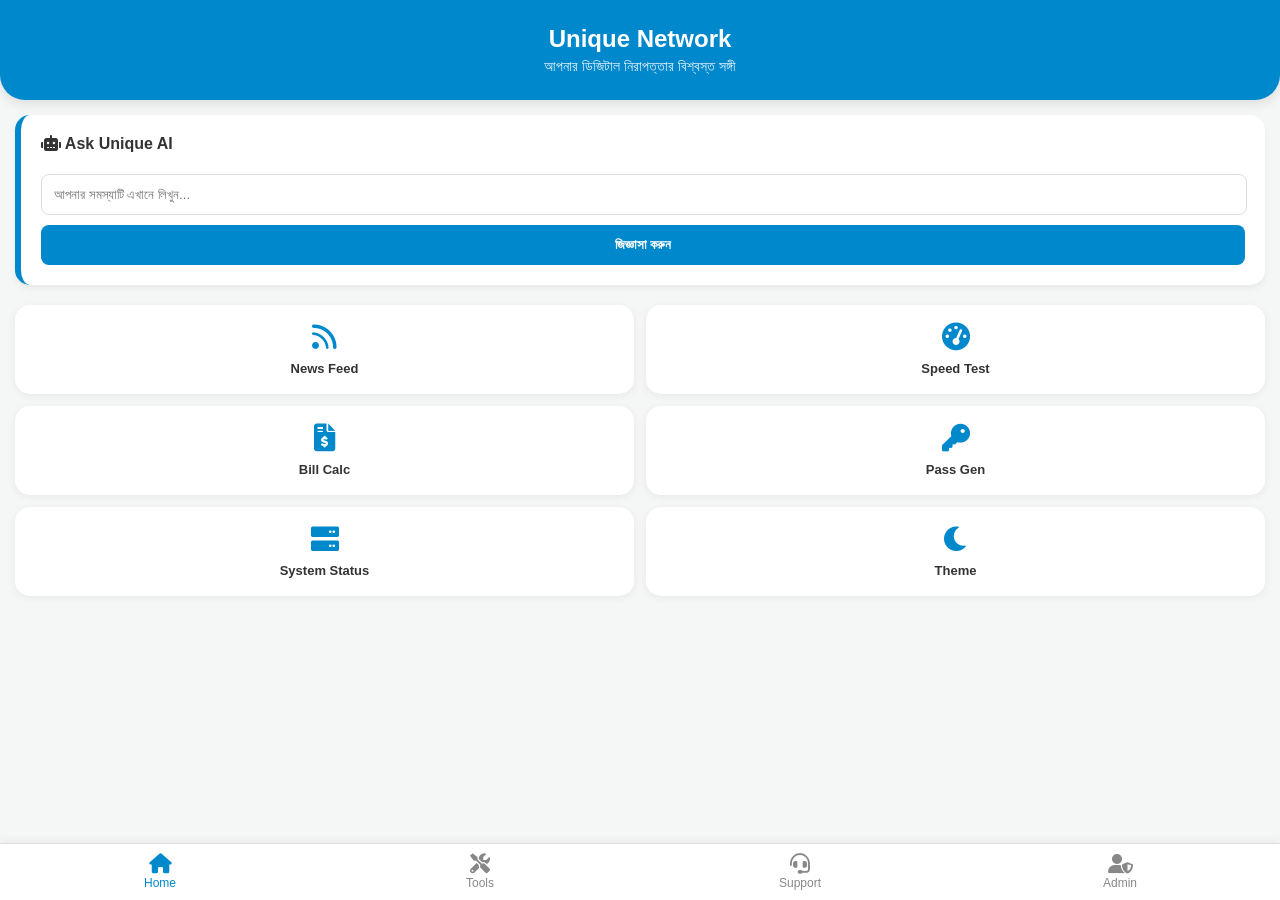
<file: index.html>
<!DOCTYPE html>
<html lang="bn">
<head>
    <meta charset="UTF-8">
    <meta name="viewport" content="width=device-width, initial-scale=1.0">
    <title>Unique AI Super App</title>
    <link rel="stylesheet" href="css/style.css">
    <link id="theme-style" rel="stylesheet" href="">
    <link rel="stylesheet" href="https://cdnjs.cloudflare.com/ajax/libs/font-awesome/6.0.0/css/all.min.css">
    <script src="https://telegram.org/js/telegram-web-app.js"></script>
</head>
<body>
    <div class="header">
        <h2 style="margin:0;">Unique Network</h2>
        <p style="margin:5px 0 0; font-size:14px; opacity:0.9;">আপনার ডিজিটাল নিরাপত্তার বিশ্বস্ত সঙ্গী</p>
    </div>

    <div class="container">
        <div class="ai-box">
            <h4 style="margin-top:0;"><i class="fas fa-robot"></i> Ask Unique AI</h4>
            <input type="text" id="aiQuery" placeholder="আপনার সমস্যাটি এখানে লিখুন...">
            <button class="btn-main" onclick="askAI()">জিজ্ঞাসা করুন</button>
        </div>

        <div class="grid">
            <div class="card" onclick="openLink('https://uniquenetworkbd.blogspot.com')"><i class="fas fa-rss"></i><p>News Feed</p></div>
            <div class="card" onclick="openLink('https://www.fast.com')"><i class="fas fa-tachometer-alt"></i><p>Speed Test</p></div>
            <div class="card" onclick="calculateBill()"><i class="fas fa-file-invoice-dollar"></i><p>Bill Calc</p></div>
            <div class="card" onclick="generatePass()"><i class="fas fa-key"></i><p>Pass Gen</p></div>
            <div class="card" onclick="alert('সার্ভার স্ট্যাটাস: অনলাইন ✅')"><i class="fas fa-server"></i><p>System Status</p></div>
            <div class="card" onclick="toggleDarkMode()"><i class="fas fa-moon"></i><p>Theme</p></div>
        </div>
    </div>

    <nav class="bottom-nav">
        <a href="index.html" class="nav-item active"><i class="fas fa-home"></i>Home</a>
        <a href="tools.html" class="nav-item"><i class="fas fa-tools"></i>Tools</a>
        <a href="javascript:void(0)" class="nav-item" onclick="openSupportPopup()"><i class="fas fa-headset"></i>Support</a>
        <a href="admin/dashboard.html" class="nav-item"><i class="fas fa-user-shield"></i>Admin</a>
    </nav>

    <script src="js/main.js"></script>
    <script>
        // Support Pop-up logic using Telegram SDK
        function openSupportPopup() {
            const tg = window.Telegram.WebApp;
            tg.showConfirm("আপনি কি আমাদের সাপোর্ট বটের (@UniqueAIAssistantBot) সাথে কথা বলতে চান?", (confirm) => {
                if (confirm) {
                    tg.openTelegramLink("https://t.me/UniqueAIAssistantBot");
                }
            });
        }
    </script>
</body>
</html>
</file>
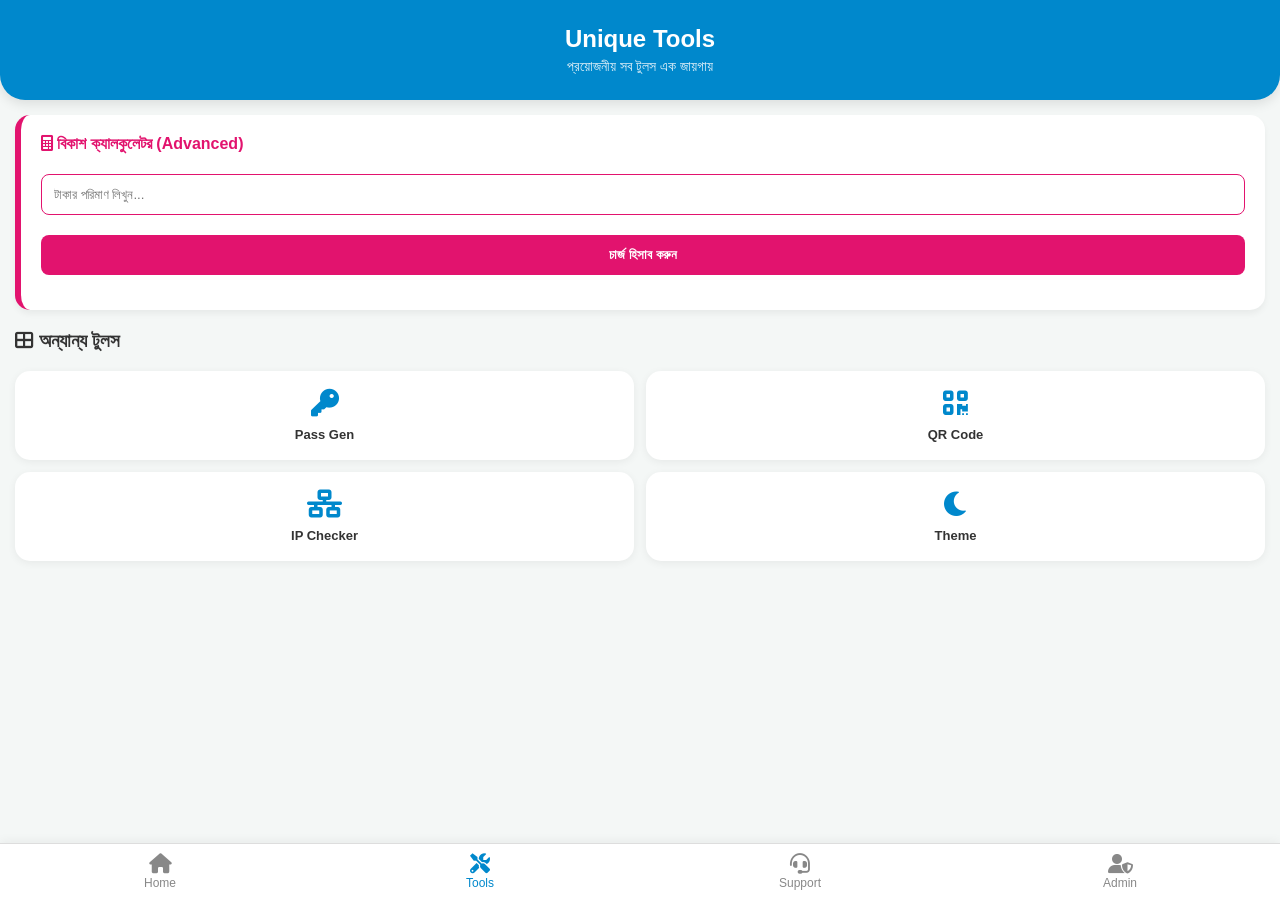
<file: tools.html>
<!DOCTYPE html>
<html lang="bn">
<head>
    <meta charset="UTF-8">
    <meta name="viewport" content="width=device-width, initial-scale=1.0">
    <title>Unique Tools | আপনার ডিজিটাল টুলস</title>
    <link rel="stylesheet" href="css/style.css">
    <link id="theme-style" rel="stylesheet" href="">
    <link rel="stylesheet" href="https://cdnjs.cloudflare.com/ajax/libs/font-awesome/6.0.0/css/all.min.css">
    <script src="https://telegram.org/js/telegram-web-app.js"></script>
</head>
<body>
    <div class="header">
        <h2 style="margin:0;">Unique Tools</h2>
        <p style="margin:5px 0 0; font-size:14px; opacity:0.9;">প্রয়োজনীয় সব টুলস এক জায়গায়</p>
    </div>

    <div class="container">
        <div class="ai-box" style="border-left: 6px solid #e2136e;">
            <h4 style="color:#e2136e; margin-top:0;"><i class="fas fa-calculator"></i> বিকাশ ক্যালকুলেটর (Advanced)</h4>
            <input type="number" id="bkashAmount" placeholder="টাকার পরিমাণ লিখুন..." style="border: 1px solid #e2136e; width: 100%; box-sizing: border-box;">
            <button class="btn-main" style="background:#e2136e; margin-top: 10px;" onclick="calculateBkash()">চার্জ হিসাব করুন</button>
            <div id="bkashResult" style="margin-top:15px;"></div>
        </div>

        <h3 style="margin-top:20px;"><i class="fas fa-th-large"></i> অন্যান্য টুলস</h3>
        <div class="grid">
            <div class="card" onclick="generatePass()"><i class="fas fa-key"></i><p>Pass Gen</p></div>
            <div class="card" onclick="alert('QR কোড শীঘ্রই আসছে...')"><i class="fas fa-qrcode"></i><p>QR Code</p></div>
            <div class="card" onclick="openLink('https://www.whatismyip.com')"><i class="fas fa-network-wired"></i><p>IP Checker</p></div>
            <div class="card" onclick="toggleDarkMode()"><i class="fas fa-moon"></i><p>Theme</p></div>
        </div>
    </div>

    <nav class="bottom-nav">
        <a href="index.html" class="nav-item"><i class="fas fa-home"></i>Home</a>
        <a href="tools.html" class="nav-item active"><i class="fas fa-tools"></i>Tools</a>
        <a href="javascript:void(0)" class="nav-item" onclick="openSupportPopup()"><i class="fas fa-headset"></i>Support</a>
        <a href="admin/dashboard.html" class="nav-item"><i class="fas fa-user-shield"></i>Admin</a>
    </nav>

    <script src="js/main.js"></script>
    <script>
        function openSupportPopup() {
            const tg = window.Telegram.WebApp;
            tg.showConfirm("সরাসরি সাপোর্ট বটের সাথে কথা বলতে চান?", (confirm) => {
                if (confirm) {
                    tg.openTelegramLink("https://t.me/UniqueAIAssistantBot");
                }
            });
        }
    </script>
</body>
</html>
</file>
<file: css/style.css>
:root { --primary: #0088cc; --bg: #f4f7f6; --card: #ffffff; --text: #333; }
body { font-family: 'Segoe UI', sans-serif; background: var(--bg); margin: 0; padding-bottom: 70px; color: var(--text); overflow-x: hidden; }

.header { background: var(--primary); color: white; padding: 25px 20px; text-align: center; border-bottom-left-radius: 25px; border-bottom-right-radius: 25px; box-shadow: 0 4px 12px rgba(0,0,0,0.1); }

.container { padding: 15px; }

.ai-box { background: white; padding: 20px; border-radius: 15px; margin-bottom: 20px; border-left: 6px solid var(--primary); box-shadow: 0 4px 6px rgba(0,0,0,0.05); }
.ai-box input { width: calc(100% - 24px); padding: 12px; border: 1px solid #ddd; border-radius: 8px; margin-bottom: 10px; outline: none; }

.grid { display: grid; grid-template-columns: repeat(2, 1fr); gap: 12px; }
.card { background: var(--card); padding: 18px; border-radius: 15px; text-align: center; box-shadow: 0 2px 8px rgba(0,0,0,0.06); transition: 0.3s; cursor: pointer; }
.card:active { transform: scale(0.95); background: #e3f2fd; }
.card i { font-size: 28px; color: var(--primary); margin-bottom: 10px; display: block; }
.card p { margin: 0; font-size: 13px; font-weight: 600; }

/* Bottom Navigation Bar */
.bottom-nav { position: fixed; bottom: 0; width: 100%; background: #ffffff; display: flex; justify-content: space-around; padding: 10px 0; border-top: 1px solid #ddd; box-shadow: 0 -2px 10px rgba(0,0,0,0.05); z-index: 1000; }
.nav-item { text-align: center; color: #888; text-decoration: none; font-size: 12px; flex: 1; transition: 0.3s; }
.nav-item i { font-size: 20px; display: block; margin-bottom: 2px; }
.nav-item.active { color: var(--primary); }

.btn-main { background: var(--primary); color: white; border: none; padding: 12px 25px; border-radius: 8px; font-weight: bold; cursor: pointer; width: 100%; }
</file>
